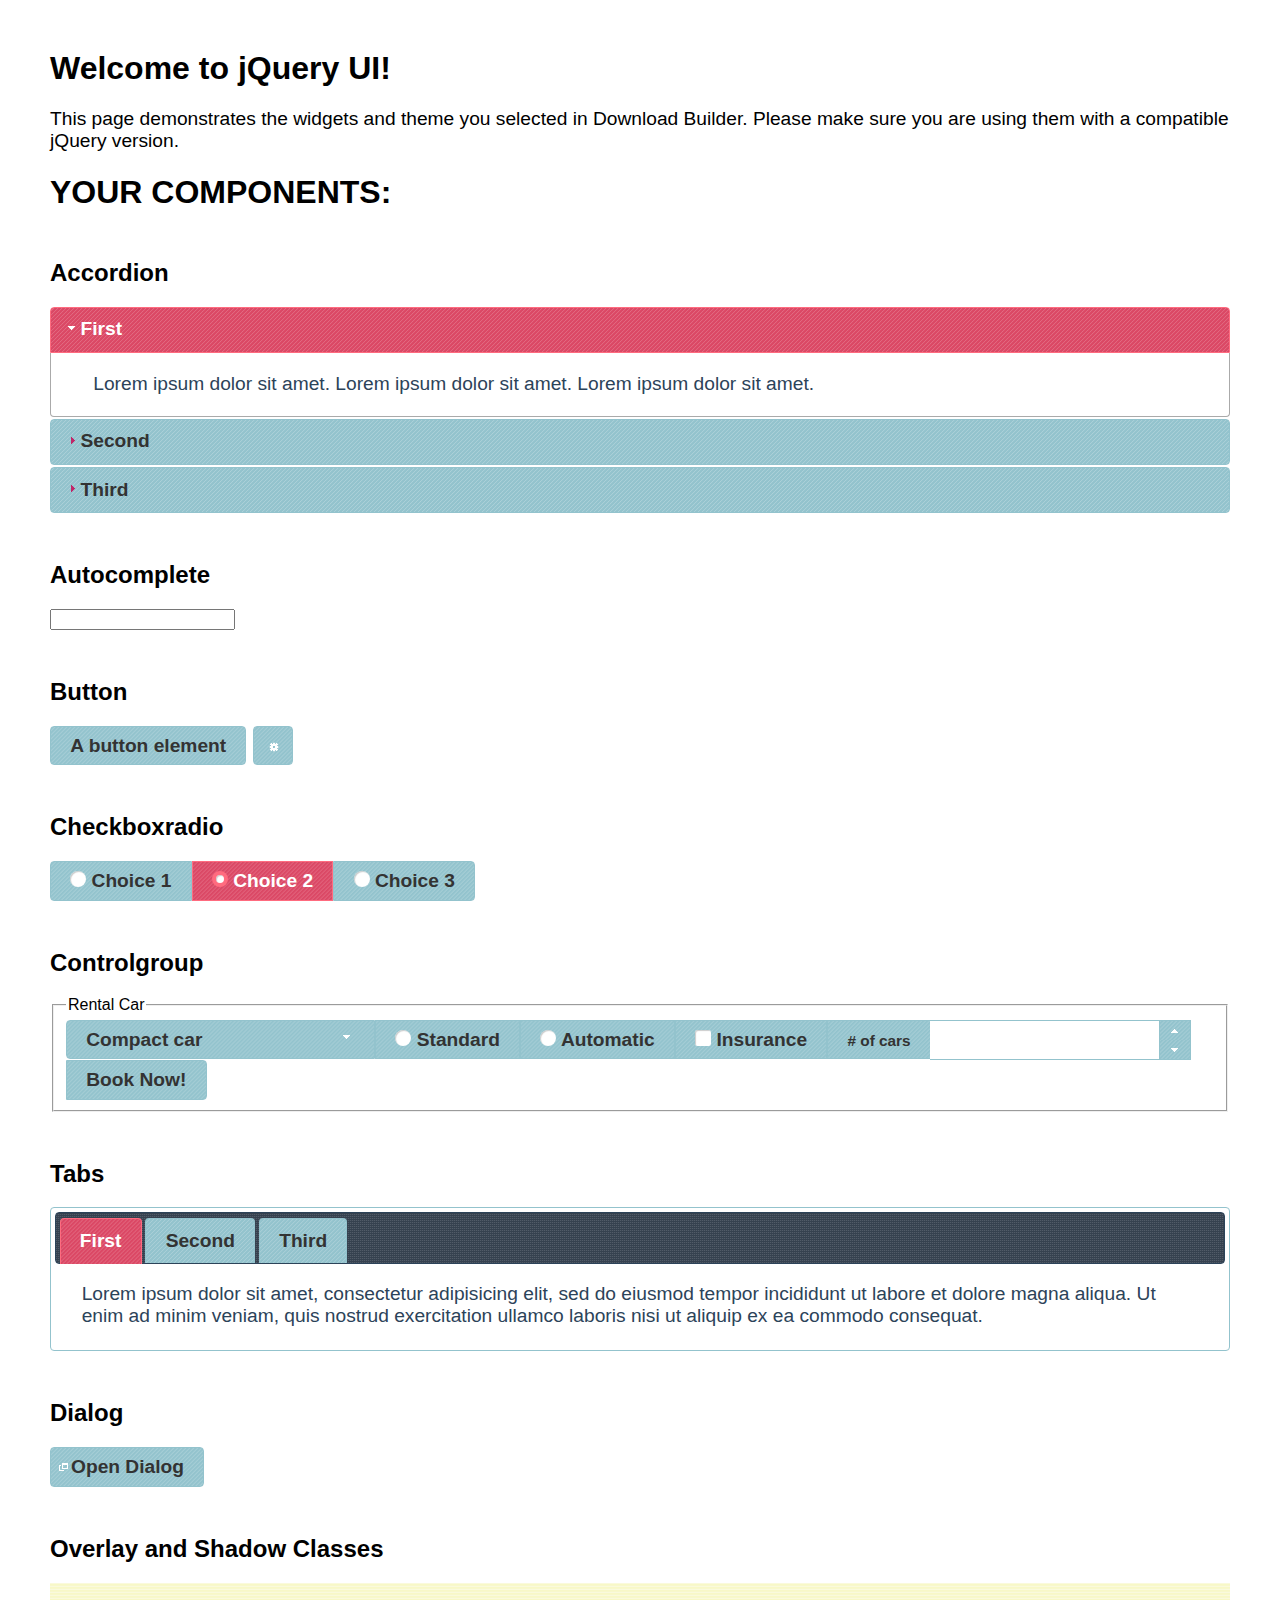
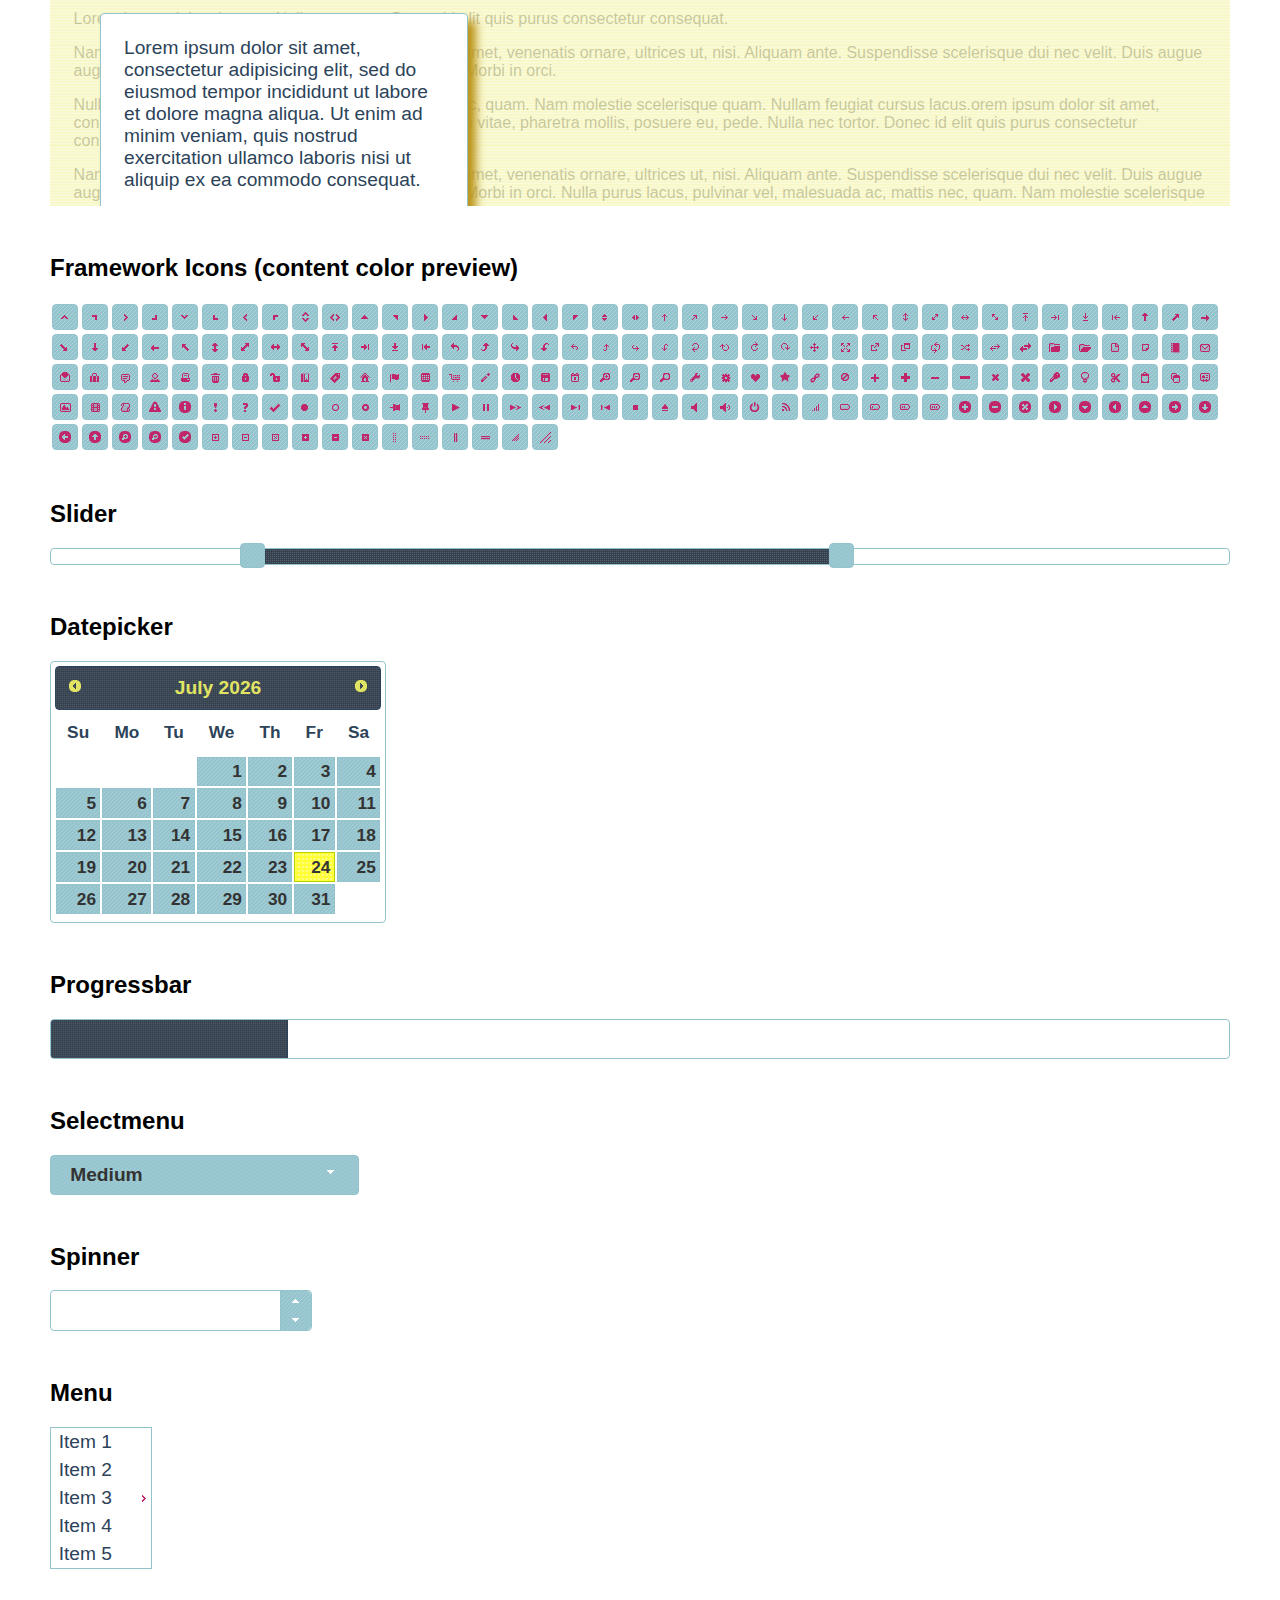
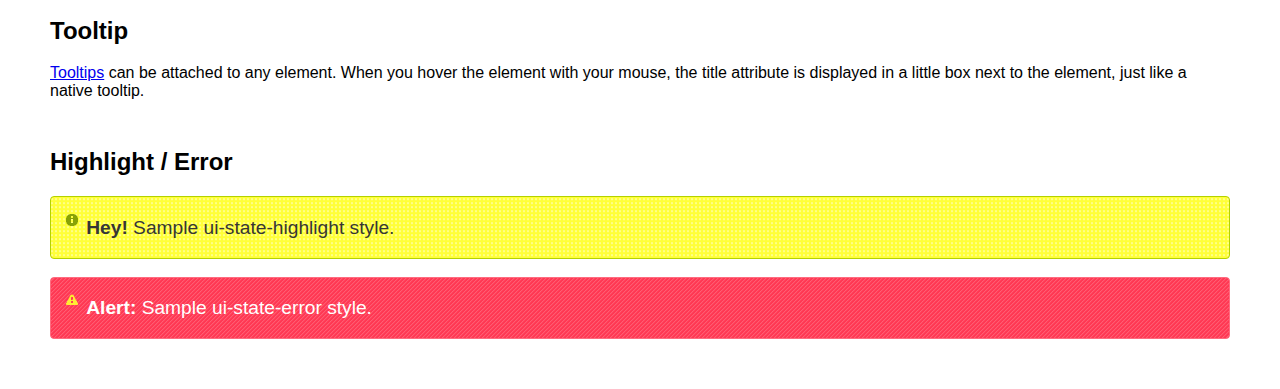
<file: src/main/resources/public/static/jquery-ui/index.html>
<!doctype html>
<html lang="us">
<head>
	<meta charset="utf-8">
	<title>jQuery UI Example Page</title>
	<link href="jquery-ui.css" rel="stylesheet">
	<style>
	body{
		font-family: "Trebuchet MS", sans-serif;
		margin: 50px;
	}
	.demoHeaders {
		margin-top: 2em;
	}
	#dialog-link {
		padding: .4em 1em .4em 20px;
		text-decoration: none;
		position: relative;
	}
	#dialog-link span.ui-icon {
		margin: 0 5px 0 0;
		position: absolute;
		left: .2em;
		top: 50%;
		margin-top: -8px;
	}
	#icons {
		margin: 0;
		padding: 0;
	}
	#icons li {
		margin: 2px;
		position: relative;
		padding: 4px 0;
		cursor: pointer;
		float: left;
		list-style: none;
	}
	#icons span.ui-icon {
		float: left;
		margin: 0 4px;
	}
	.fakewindowcontain .ui-widget-overlay {
		position: absolute;
	}
	select {
		width: 200px;
	}
	</style>
</head>
<body>

<h1>Welcome to jQuery UI!</h1>

<div class="ui-widget">
	<p>This page demonstrates the widgets and theme you selected in Download Builder. Please make sure you are using them with a compatible jQuery version.</p>
</div>

<h1>YOUR COMPONENTS:</h1>


<!-- Accordion -->
<h2 class="demoHeaders">Accordion</h2>
<div id="accordion">
	<h3>First</h3>
	<div>Lorem ipsum dolor sit amet. Lorem ipsum dolor sit amet. Lorem ipsum dolor sit amet.</div>
	<h3>Second</h3>
	<div>Phasellus mattis tincidunt nibh.</div>
	<h3>Third</h3>
	<div>Nam dui erat, auctor a, dignissim quis.</div>
</div>



<!-- Autocomplete -->
<h2 class="demoHeaders">Autocomplete</h2>
<div>
	<input id="autocomplete" title="type &quot;a&quot;">
</div>



<!-- Button -->
<h2 class="demoHeaders">Button</h2>
<button id="button">A button element</button>
<button id="button-icon">An icon-only button</button>



<!-- Checkboxradio -->
<h2 class="demoHeaders">Checkboxradio</h2>
<form style="margin-top: 1em;">
	<div id="radioset">
		<input type="radio" id="radio1" name="radio"><label for="radio1">Choice 1</label>
		<input type="radio" id="radio2" name="radio" checked="checked"><label for="radio2">Choice 2</label>
		<input type="radio" id="radio3" name="radio"><label for="radio3">Choice 3</label>
	</div>
</form>



<!-- Controlgroup -->
<h2 class="demoHeaders">Controlgroup</h2>
<fieldset>
	<legend>Rental Car</legend>
	<div id="controlgroup">
		<select id="car-type">
			<option>Compact car</option>
			<option>Midsize car</option>
			<option>Full size car</option>
			<option>SUV</option>
			<option>Luxury</option>
			<option>Truck</option>
			<option>Van</option>
		</select>
		<label for="transmission-standard">Standard</label>
		<input type="radio" name="transmission" id="transmission-standard">
		<label for="transmission-automatic">Automatic</label>
		<input type="radio" name="transmission" id="transmission-automatic">
		<label for="insurance">Insurance</label>
		<input type="checkbox" name="insurance" id="insurance">
		<label for="horizontal-spinner" class="ui-controlgroup-label"># of cars</label>
		<input id="horizontal-spinner" class="ui-spinner-input">
		<button>Book Now!</button>
	</div>
</fieldset>



<!-- Tabs -->
<h2 class="demoHeaders">Tabs</h2>
<div id="tabs">
	<ul>
		<li><a href="#tabs-1">First</a></li>
		<li><a href="#tabs-2">Second</a></li>
		<li><a href="#tabs-3">Third</a></li>
	</ul>
	<div id="tabs-1">Lorem ipsum dolor sit amet, consectetur adipisicing elit, sed do eiusmod tempor incididunt ut labore et dolore magna aliqua. Ut enim ad minim veniam, quis nostrud exercitation ullamco laboris nisi ut aliquip ex ea commodo consequat.</div>
	<div id="tabs-2">Phasellus mattis tincidunt nibh. Cras orci urna, blandit id, pretium vel, aliquet ornare, felis. Maecenas scelerisque sem non nisl. Fusce sed lorem in enim dictum bibendum.</div>
	<div id="tabs-3">Nam dui erat, auctor a, dignissim quis, sollicitudin eu, felis. Pellentesque nisi urna, interdum eget, sagittis et, consequat vestibulum, lacus. Mauris porttitor ullamcorper augue.</div>
</div>



<h2 class="demoHeaders">Dialog</h2>
<p>
	<button id="dialog-link" class="ui-button ui-corner-all ui-widget">
		<span class="ui-icon ui-icon-newwin"></span>Open Dialog
	</button>
</p>

<h2 class="demoHeaders">Overlay and Shadow Classes</h2>
<div style="position: relative; width: 96%; height: 200px; padding:1% 2%; overflow:hidden;" class="fakewindowcontain">
	<p>Lorem ipsum dolor sit amet,  Nulla nec tortor. Donec id elit quis purus consectetur consequat. </p><p>Nam congue semper tellus. Sed erat dolor, dapibus sit amet, venenatis ornare, ultrices ut, nisi. Aliquam ante. Suspendisse scelerisque dui nec velit. Duis augue augue, gravida euismod, vulputate ac, facilisis id, sem. Morbi in orci. </p><p>Nulla purus lacus, pulvinar vel, malesuada ac, mattis nec, quam. Nam molestie scelerisque quam. Nullam feugiat cursus lacus.orem ipsum dolor sit amet, consectetur adipiscing elit. Donec libero risus, commodo vitae, pharetra mollis, posuere eu, pede. Nulla nec tortor. Donec id elit quis purus consectetur consequat. </p><p>Nam congue semper tellus. Sed erat dolor, dapibus sit amet, venenatis ornare, ultrices ut, nisi. Aliquam ante. Suspendisse scelerisque dui nec velit. Duis augue augue, gravida euismod, vulputate ac, facilisis id, sem. Morbi in orci. Nulla purus lacus, pulvinar vel, malesuada ac, mattis nec, quam. Nam molestie scelerisque quam. </p><p>Nullam feugiat cursus lacus.orem ipsum dolor sit amet, consectetur adipiscing elit. Donec libero risus, commodo vitae, pharetra mollis, posuere eu, pede. Nulla nec tortor. Donec id elit quis purus consectetur consequat. Nam congue semper tellus. Sed erat dolor, dapibus sit amet, venenatis ornare, ultrices ut, nisi. Aliquam ante. </p><p>Suspendisse scelerisque dui nec velit. Duis augue augue, gravida euismod, vulputate ac, facilisis id, sem. Morbi in orci. Nulla purus lacus, pulvinar vel, malesuada ac, mattis nec, quam. Nam molestie scelerisque quam. Nullam feugiat cursus lacus.orem ipsum dolor sit amet, consectetur adipiscing elit. Donec libero risus, commodo vitae, pharetra mollis, posuere eu, pede. Nulla nec tortor. Donec id elit quis purus consectetur consequat. Nam congue semper tellus. Sed erat dolor, dapibus sit amet, venenatis ornare, ultrices ut, nisi. </p>

	<!-- ui-dialog -->
	<div class="ui-widget-overlay ui-front"></div>
	<div style="position: absolute; width: 320px; left: 50px; top: 30px; padding: 1.2em" class="ui-widget ui-front ui-widget-content ui-corner-all ui-widget-shadow">
		Lorem ipsum dolor sit amet, consectetur adipisicing elit, sed do eiusmod tempor incididunt ut labore et dolore magna aliqua. Ut enim ad minim veniam, quis nostrud exercitation ullamco laboris nisi ut aliquip ex ea commodo consequat.
	</div>

</div>

<!-- ui-dialog -->
<div id="dialog" title="Dialog Title">
	<p>Lorem ipsum dolor sit amet, consectetur adipisicing elit, sed do eiusmod tempor incididunt ut labore et dolore magna aliqua. Ut enim ad minim veniam, quis nostrud exercitation ullamco laboris nisi ut aliquip ex ea commodo consequat.</p>
</div>



<h2 class="demoHeaders">Framework Icons (content color preview)</h2>
<ul id="icons" class="ui-widget ui-helper-clearfix">
	<li class="ui-state-default ui-corner-all" title=".ui-icon-caret-1-n"><span class="ui-icon ui-icon-caret-1-n"></span></li>
	<li class="ui-state-default ui-corner-all" title=".ui-icon-caret-1-ne"><span class="ui-icon ui-icon-caret-1-ne"></span></li>
	<li class="ui-state-default ui-corner-all" title=".ui-icon-caret-1-e"><span class="ui-icon ui-icon-caret-1-e"></span></li>
	<li class="ui-state-default ui-corner-all" title=".ui-icon-caret-1-se"><span class="ui-icon ui-icon-caret-1-se"></span></li>
	<li class="ui-state-default ui-corner-all" title=".ui-icon-caret-1-s"><span class="ui-icon ui-icon-caret-1-s"></span></li>
	<li class="ui-state-default ui-corner-all" title=".ui-icon-caret-1-sw"><span class="ui-icon ui-icon-caret-1-sw"></span></li>
	<li class="ui-state-default ui-corner-all" title=".ui-icon-caret-1-w"><span class="ui-icon ui-icon-caret-1-w"></span></li>
	<li class="ui-state-default ui-corner-all" title=".ui-icon-caret-1-nw"><span class="ui-icon ui-icon-caret-1-nw"></span></li>
	<li class="ui-state-default ui-corner-all" title=".ui-icon-caret-2-n-s"><span class="ui-icon ui-icon-caret-2-n-s"></span></li>
	<li class="ui-state-default ui-corner-all" title=".ui-icon-caret-2-e-w"><span class="ui-icon ui-icon-caret-2-e-w"></span></li>
	<li class="ui-state-default ui-corner-all" title=".ui-icon-triangle-1-n"><span class="ui-icon ui-icon-triangle-1-n"></span></li>
	<li class="ui-state-default ui-corner-all" title=".ui-icon-triangle-1-ne"><span class="ui-icon ui-icon-triangle-1-ne"></span></li>
	<li class="ui-state-default ui-corner-all" title=".ui-icon-triangle-1-e"><span class="ui-icon ui-icon-triangle-1-e"></span></li>
	<li class="ui-state-default ui-corner-all" title=".ui-icon-triangle-1-se"><span class="ui-icon ui-icon-triangle-1-se"></span></li>
	<li class="ui-state-default ui-corner-all" title=".ui-icon-triangle-1-s"><span class="ui-icon ui-icon-triangle-1-s"></span></li>
	<li class="ui-state-default ui-corner-all" title=".ui-icon-triangle-1-sw"><span class="ui-icon ui-icon-triangle-1-sw"></span></li>
	<li class="ui-state-default ui-corner-all" title=".ui-icon-triangle-1-w"><span class="ui-icon ui-icon-triangle-1-w"></span></li>
	<li class="ui-state-default ui-corner-all" title=".ui-icon-triangle-1-nw"><span class="ui-icon ui-icon-triangle-1-nw"></span></li>
	<li class="ui-state-default ui-corner-all" title=".ui-icon-triangle-2-n-s"><span class="ui-icon ui-icon-triangle-2-n-s"></span></li>
	<li class="ui-state-default ui-corner-all" title=".ui-icon-triangle-2-e-w"><span class="ui-icon ui-icon-triangle-2-e-w"></span></li>
	<li class="ui-state-default ui-corner-all" title=".ui-icon-arrow-1-n"><span class="ui-icon ui-icon-arrow-1-n"></span></li>
	<li class="ui-state-default ui-corner-all" title=".ui-icon-arrow-1-ne"><span class="ui-icon ui-icon-arrow-1-ne"></span></li>
	<li class="ui-state-default ui-corner-all" title=".ui-icon-arrow-1-e"><span class="ui-icon ui-icon-arrow-1-e"></span></li>
	<li class="ui-state-default ui-corner-all" title=".ui-icon-arrow-1-se"><span class="ui-icon ui-icon-arrow-1-se"></span></li>
	<li class="ui-state-default ui-corner-all" title=".ui-icon-arrow-1-s"><span class="ui-icon ui-icon-arrow-1-s"></span></li>
	<li class="ui-state-default ui-corner-all" title=".ui-icon-arrow-1-sw"><span class="ui-icon ui-icon-arrow-1-sw"></span></li>
	<li class="ui-state-default ui-corner-all" title=".ui-icon-arrow-1-w"><span class="ui-icon ui-icon-arrow-1-w"></span></li>
	<li class="ui-state-default ui-corner-all" title=".ui-icon-arrow-1-nw"><span class="ui-icon ui-icon-arrow-1-nw"></span></li>
	<li class="ui-state-default ui-corner-all" title=".ui-icon-arrow-2-n-s"><span class="ui-icon ui-icon-arrow-2-n-s"></span></li>
	<li class="ui-state-default ui-corner-all" title=".ui-icon-arrow-2-ne-sw"><span class="ui-icon ui-icon-arrow-2-ne-sw"></span></li>
	<li class="ui-state-default ui-corner-all" title=".ui-icon-arrow-2-e-w"><span class="ui-icon ui-icon-arrow-2-e-w"></span></li>
	<li class="ui-state-default ui-corner-all" title=".ui-icon-arrow-2-se-nw"><span class="ui-icon ui-icon-arrow-2-se-nw"></span></li>
	<li class="ui-state-default ui-corner-all" title=".ui-icon-arrowstop-1-n"><span class="ui-icon ui-icon-arrowstop-1-n"></span></li>
	<li class="ui-state-default ui-corner-all" title=".ui-icon-arrowstop-1-e"><span class="ui-icon ui-icon-arrowstop-1-e"></span></li>
	<li class="ui-state-default ui-corner-all" title=".ui-icon-arrowstop-1-s"><span class="ui-icon ui-icon-arrowstop-1-s"></span></li>
	<li class="ui-state-default ui-corner-all" title=".ui-icon-arrowstop-1-w"><span class="ui-icon ui-icon-arrowstop-1-w"></span></li>
	<li class="ui-state-default ui-corner-all" title=".ui-icon-arrowthick-1-n"><span class="ui-icon ui-icon-arrowthick-1-n"></span></li>
	<li class="ui-state-default ui-corner-all" title=".ui-icon-arrowthick-1-ne"><span class="ui-icon ui-icon-arrowthick-1-ne"></span></li>
	<li class="ui-state-default ui-corner-all" title=".ui-icon-arrowthick-1-e"><span class="ui-icon ui-icon-arrowthick-1-e"></span></li>
	<li class="ui-state-default ui-corner-all" title=".ui-icon-arrowthick-1-se"><span class="ui-icon ui-icon-arrowthick-1-se"></span></li>
	<li class="ui-state-default ui-corner-all" title=".ui-icon-arrowthick-1-s"><span class="ui-icon ui-icon-arrowthick-1-s"></span></li>
	<li class="ui-state-default ui-corner-all" title=".ui-icon-arrowthick-1-sw"><span class="ui-icon ui-icon-arrowthick-1-sw"></span></li>
	<li class="ui-state-default ui-corner-all" title=".ui-icon-arrowthick-1-w"><span class="ui-icon ui-icon-arrowthick-1-w"></span></li>
	<li class="ui-state-default ui-corner-all" title=".ui-icon-arrowthick-1-nw"><span class="ui-icon ui-icon-arrowthick-1-nw"></span></li>
	<li class="ui-state-default ui-corner-all" title=".ui-icon-arrowthick-2-n-s"><span class="ui-icon ui-icon-arrowthick-2-n-s"></span></li>
	<li class="ui-state-default ui-corner-all" title=".ui-icon-arrowthick-2-ne-sw"><span class="ui-icon ui-icon-arrowthick-2-ne-sw"></span></li>
	<li class="ui-state-default ui-corner-all" title=".ui-icon-arrowthick-2-e-w"><span class="ui-icon ui-icon-arrowthick-2-e-w"></span></li>
	<li class="ui-state-default ui-corner-all" title=".ui-icon-arrowthick-2-se-nw"><span class="ui-icon ui-icon-arrowthick-2-se-nw"></span></li>
	<li class="ui-state-default ui-corner-all" title=".ui-icon-arrowthickstop-1-n"><span class="ui-icon ui-icon-arrowthickstop-1-n"></span></li>
	<li class="ui-state-default ui-corner-all" title=".ui-icon-arrowthickstop-1-e"><span class="ui-icon ui-icon-arrowthickstop-1-e"></span></li>
	<li class="ui-state-default ui-corner-all" title=".ui-icon-arrowthickstop-1-s"><span class="ui-icon ui-icon-arrowthickstop-1-s"></span></li>
	<li class="ui-state-default ui-corner-all" title=".ui-icon-arrowthickstop-1-w"><span class="ui-icon ui-icon-arrowthickstop-1-w"></span></li>
	<li class="ui-state-default ui-corner-all" title=".ui-icon-arrowreturnthick-1-w"><span class="ui-icon ui-icon-arrowreturnthick-1-w"></span></li>
	<li class="ui-state-default ui-corner-all" title=".ui-icon-arrowreturnthick-1-n"><span class="ui-icon ui-icon-arrowreturnthick-1-n"></span></li>
	<li class="ui-state-default ui-corner-all" title=".ui-icon-arrowreturnthick-1-e"><span class="ui-icon ui-icon-arrowreturnthick-1-e"></span></li>
	<li class="ui-state-default ui-corner-all" title=".ui-icon-arrowreturnthick-1-s"><span class="ui-icon ui-icon-arrowreturnthick-1-s"></span></li>
	<li class="ui-state-default ui-corner-all" title=".ui-icon-arrowreturn-1-w"><span class="ui-icon ui-icon-arrowreturn-1-w"></span></li>
	<li class="ui-state-default ui-corner-all" title=".ui-icon-arrowreturn-1-n"><span class="ui-icon ui-icon-arrowreturn-1-n"></span></li>
	<li class="ui-state-default ui-corner-all" title=".ui-icon-arrowreturn-1-e"><span class="ui-icon ui-icon-arrowreturn-1-e"></span></li>
	<li class="ui-state-default ui-corner-all" title=".ui-icon-arrowreturn-1-s"><span class="ui-icon ui-icon-arrowreturn-1-s"></span></li>
	<li class="ui-state-default ui-corner-all" title=".ui-icon-arrowrefresh-1-w"><span class="ui-icon ui-icon-arrowrefresh-1-w"></span></li>
	<li class="ui-state-default ui-corner-all" title=".ui-icon-arrowrefresh-1-n"><span class="ui-icon ui-icon-arrowrefresh-1-n"></span></li>
	<li class="ui-state-default ui-corner-all" title=".ui-icon-arrowrefresh-1-e"><span class="ui-icon ui-icon-arrowrefresh-1-e"></span></li>
	<li class="ui-state-default ui-corner-all" title=".ui-icon-arrowrefresh-1-s"><span class="ui-icon ui-icon-arrowrefresh-1-s"></span></li>
	<li class="ui-state-default ui-corner-all" title=".ui-icon-arrow-4"><span class="ui-icon ui-icon-arrow-4"></span></li>
	<li class="ui-state-default ui-corner-all" title=".ui-icon-arrow-4-diag"><span class="ui-icon ui-icon-arrow-4-diag"></span></li>
	<li class="ui-state-default ui-corner-all" title=".ui-icon-extlink"><span class="ui-icon ui-icon-extlink"></span></li>
	<li class="ui-state-default ui-corner-all" title=".ui-icon-newwin"><span class="ui-icon ui-icon-newwin"></span></li>
	<li class="ui-state-default ui-corner-all" title=".ui-icon-refresh"><span class="ui-icon ui-icon-refresh"></span></li>
	<li class="ui-state-default ui-corner-all" title=".ui-icon-shuffle"><span class="ui-icon ui-icon-shuffle"></span></li>
	<li class="ui-state-default ui-corner-all" title=".ui-icon-transfer-e-w"><span class="ui-icon ui-icon-transfer-e-w"></span></li>
	<li class="ui-state-default ui-corner-all" title=".ui-icon-transferthick-e-w"><span class="ui-icon ui-icon-transferthick-e-w"></span></li>
	<li class="ui-state-default ui-corner-all" title=".ui-icon-folder-collapsed"><span class="ui-icon ui-icon-folder-collapsed"></span></li>
	<li class="ui-state-default ui-corner-all" title=".ui-icon-folder-open"><span class="ui-icon ui-icon-folder-open"></span></li>
	<li class="ui-state-default ui-corner-all" title=".ui-icon-document"><span class="ui-icon ui-icon-document"></span></li>
	<li class="ui-state-default ui-corner-all" title=".ui-icon-document-b"><span class="ui-icon ui-icon-document-b"></span></li>
	<li class="ui-state-default ui-corner-all" title=".ui-icon-note"><span class="ui-icon ui-icon-note"></span></li>
	<li class="ui-state-default ui-corner-all" title=".ui-icon-mail-closed"><span class="ui-icon ui-icon-mail-closed"></span></li>
	<li class="ui-state-default ui-corner-all" title=".ui-icon-mail-open"><span class="ui-icon ui-icon-mail-open"></span></li>
	<li class="ui-state-default ui-corner-all" title=".ui-icon-suitcase"><span class="ui-icon ui-icon-suitcase"></span></li>
	<li class="ui-state-default ui-corner-all" title=".ui-icon-comment"><span class="ui-icon ui-icon-comment"></span></li>
	<li class="ui-state-default ui-corner-all" title=".ui-icon-person"><span class="ui-icon ui-icon-person"></span></li>
	<li class="ui-state-default ui-corner-all" title=".ui-icon-print"><span class="ui-icon ui-icon-print"></span></li>
	<li class="ui-state-default ui-corner-all" title=".ui-icon-trash"><span class="ui-icon ui-icon-trash"></span></li>
	<li class="ui-state-default ui-corner-all" title=".ui-icon-locked"><span class="ui-icon ui-icon-locked"></span></li>
	<li class="ui-state-default ui-corner-all" title=".ui-icon-unlocked"><span class="ui-icon ui-icon-unlocked"></span></li>
	<li class="ui-state-default ui-corner-all" title=".ui-icon-bookmark"><span class="ui-icon ui-icon-bookmark"></span></li>
	<li class="ui-state-default ui-corner-all" title=".ui-icon-tag"><span class="ui-icon ui-icon-tag"></span></li>
	<li class="ui-state-default ui-corner-all" title=".ui-icon-home"><span class="ui-icon ui-icon-home"></span></li>
	<li class="ui-state-default ui-corner-all" title=".ui-icon-flag"><span class="ui-icon ui-icon-flag"></span></li>
	<li class="ui-state-default ui-corner-all" title=".ui-icon-calculator"><span class="ui-icon ui-icon-calculator"></span></li>
	<li class="ui-state-default ui-corner-all" title=".ui-icon-cart"><span class="ui-icon ui-icon-cart"></span></li>
	<li class="ui-state-default ui-corner-all" title=".ui-icon-pencil"><span class="ui-icon ui-icon-pencil"></span></li>
	<li class="ui-state-default ui-corner-all" title=".ui-icon-clock"><span class="ui-icon ui-icon-clock"></span></li>
	<li class="ui-state-default ui-corner-all" title=".ui-icon-disk"><span class="ui-icon ui-icon-disk"></span></li>
	<li class="ui-state-default ui-corner-all" title=".ui-icon-calendar"><span class="ui-icon ui-icon-calendar"></span></li>
	<li class="ui-state-default ui-corner-all" title=".ui-icon-zoomin"><span class="ui-icon ui-icon-zoomin"></span></li>
	<li class="ui-state-default ui-corner-all" title=".ui-icon-zoomout"><span class="ui-icon ui-icon-zoomout"></span></li>
	<li class="ui-state-default ui-corner-all" title=".ui-icon-search"><span class="ui-icon ui-icon-search"></span></li>
	<li class="ui-state-default ui-corner-all" title=".ui-icon-wrench"><span class="ui-icon ui-icon-wrench"></span></li>
	<li class="ui-state-default ui-corner-all" title=".ui-icon-gear"><span class="ui-icon ui-icon-gear"></span></li>
	<li class="ui-state-default ui-corner-all" title=".ui-icon-heart"><span class="ui-icon ui-icon-heart"></span></li>
	<li class="ui-state-default ui-corner-all" title=".ui-icon-star"><span class="ui-icon ui-icon-star"></span></li>
	<li class="ui-state-default ui-corner-all" title=".ui-icon-link"><span class="ui-icon ui-icon-link"></span></li>
	<li class="ui-state-default ui-corner-all" title=".ui-icon-cancel"><span class="ui-icon ui-icon-cancel"></span></li>
	<li class="ui-state-default ui-corner-all" title=".ui-icon-plus"><span class="ui-icon ui-icon-plus"></span></li>
	<li class="ui-state-default ui-corner-all" title=".ui-icon-plusthick"><span class="ui-icon ui-icon-plusthick"></span></li>
	<li class="ui-state-default ui-corner-all" title=".ui-icon-minus"><span class="ui-icon ui-icon-minus"></span></li>
	<li class="ui-state-default ui-corner-all" title=".ui-icon-minusthick"><span class="ui-icon ui-icon-minusthick"></span></li>
	<li class="ui-state-default ui-corner-all" title=".ui-icon-close"><span class="ui-icon ui-icon-close"></span></li>
	<li class="ui-state-default ui-corner-all" title=".ui-icon-closethick"><span class="ui-icon ui-icon-closethick"></span></li>
	<li class="ui-state-default ui-corner-all" title=".ui-icon-key"><span class="ui-icon ui-icon-key"></span></li>
	<li class="ui-state-default ui-corner-all" title=".ui-icon-lightbulb"><span class="ui-icon ui-icon-lightbulb"></span></li>
	<li class="ui-state-default ui-corner-all" title=".ui-icon-scissors"><span class="ui-icon ui-icon-scissors"></span></li>
	<li class="ui-state-default ui-corner-all" title=".ui-icon-clipboard"><span class="ui-icon ui-icon-clipboard"></span></li>
	<li class="ui-state-default ui-corner-all" title=".ui-icon-copy"><span class="ui-icon ui-icon-copy"></span></li>
	<li class="ui-state-default ui-corner-all" title=".ui-icon-contact"><span class="ui-icon ui-icon-contact"></span></li>
	<li class="ui-state-default ui-corner-all" title=".ui-icon-image"><span class="ui-icon ui-icon-image"></span></li>
	<li class="ui-state-default ui-corner-all" title=".ui-icon-video"><span class="ui-icon ui-icon-video"></span></li>
	<li class="ui-state-default ui-corner-all" title=".ui-icon-script"><span class="ui-icon ui-icon-script"></span></li>
	<li class="ui-state-default ui-corner-all" title=".ui-icon-alert"><span class="ui-icon ui-icon-alert"></span></li>
	<li class="ui-state-default ui-corner-all" title=".ui-icon-info"><span class="ui-icon ui-icon-info"></span></li>
	<li class="ui-state-default ui-corner-all" title=".ui-icon-notice"><span class="ui-icon ui-icon-notice"></span></li>
	<li class="ui-state-default ui-corner-all" title=".ui-icon-help"><span class="ui-icon ui-icon-help"></span></li>
	<li class="ui-state-default ui-corner-all" title=".ui-icon-check"><span class="ui-icon ui-icon-check"></span></li>
	<li class="ui-state-default ui-corner-all" title=".ui-icon-bullet"><span class="ui-icon ui-icon-bullet"></span></li>
	<li class="ui-state-default ui-corner-all" title=".ui-icon-radio-off"><span class="ui-icon ui-icon-radio-off"></span></li>
	<li class="ui-state-default ui-corner-all" title=".ui-icon-radio-on"><span class="ui-icon ui-icon-radio-on"></span></li>
	<li class="ui-state-default ui-corner-all" title=".ui-icon-pin-w"><span class="ui-icon ui-icon-pin-w"></span></li>
	<li class="ui-state-default ui-corner-all" title=".ui-icon-pin-s"><span class="ui-icon ui-icon-pin-s"></span></li>
	<li class="ui-state-default ui-corner-all" title=".ui-icon-play"><span class="ui-icon ui-icon-play"></span></li>
	<li class="ui-state-default ui-corner-all" title=".ui-icon-pause"><span class="ui-icon ui-icon-pause"></span></li>
	<li class="ui-state-default ui-corner-all" title=".ui-icon-seek-next"><span class="ui-icon ui-icon-seek-next"></span></li>
	<li class="ui-state-default ui-corner-all" title=".ui-icon-seek-prev"><span class="ui-icon ui-icon-seek-prev"></span></li>
	<li class="ui-state-default ui-corner-all" title=".ui-icon-seek-end"><span class="ui-icon ui-icon-seek-end"></span></li>
	<li class="ui-state-default ui-corner-all" title=".ui-icon-seek-first"><span class="ui-icon ui-icon-seek-first"></span></li>
	<li class="ui-state-default ui-corner-all" title=".ui-icon-stop"><span class="ui-icon ui-icon-stop"></span></li>
	<li class="ui-state-default ui-corner-all" title=".ui-icon-eject"><span class="ui-icon ui-icon-eject"></span></li>
	<li class="ui-state-default ui-corner-all" title=".ui-icon-volume-off"><span class="ui-icon ui-icon-volume-off"></span></li>
	<li class="ui-state-default ui-corner-all" title=".ui-icon-volume-on"><span class="ui-icon ui-icon-volume-on"></span></li>
	<li class="ui-state-default ui-corner-all" title=".ui-icon-power"><span class="ui-icon ui-icon-power"></span></li>
	<li class="ui-state-default ui-corner-all" title=".ui-icon-signal-diag"><span class="ui-icon ui-icon-signal-diag"></span></li>
	<li class="ui-state-default ui-corner-all" title=".ui-icon-signal"><span class="ui-icon ui-icon-signal"></span></li>
	<li class="ui-state-default ui-corner-all" title=".ui-icon-battery-0"><span class="ui-icon ui-icon-battery-0"></span></li>
	<li class="ui-state-default ui-corner-all" title=".ui-icon-battery-1"><span class="ui-icon ui-icon-battery-1"></span></li>
	<li class="ui-state-default ui-corner-all" title=".ui-icon-battery-2"><span class="ui-icon ui-icon-battery-2"></span></li>
	<li class="ui-state-default ui-corner-all" title=".ui-icon-battery-3"><span class="ui-icon ui-icon-battery-3"></span></li>
	<li class="ui-state-default ui-corner-all" title=".ui-icon-circle-plus"><span class="ui-icon ui-icon-circle-plus"></span></li>
	<li class="ui-state-default ui-corner-all" title=".ui-icon-circle-minus"><span class="ui-icon ui-icon-circle-minus"></span></li>
	<li class="ui-state-default ui-corner-all" title=".ui-icon-circle-close"><span class="ui-icon ui-icon-circle-close"></span></li>
	<li class="ui-state-default ui-corner-all" title=".ui-icon-circle-triangle-e"><span class="ui-icon ui-icon-circle-triangle-e"></span></li>
	<li class="ui-state-default ui-corner-all" title=".ui-icon-circle-triangle-s"><span class="ui-icon ui-icon-circle-triangle-s"></span></li>
	<li class="ui-state-default ui-corner-all" title=".ui-icon-circle-triangle-w"><span class="ui-icon ui-icon-circle-triangle-w"></span></li>
	<li class="ui-state-default ui-corner-all" title=".ui-icon-circle-triangle-n"><span class="ui-icon ui-icon-circle-triangle-n"></span></li>
	<li class="ui-state-default ui-corner-all" title=".ui-icon-circle-arrow-e"><span class="ui-icon ui-icon-circle-arrow-e"></span></li>
	<li class="ui-state-default ui-corner-all" title=".ui-icon-circle-arrow-s"><span class="ui-icon ui-icon-circle-arrow-s"></span></li>
	<li class="ui-state-default ui-corner-all" title=".ui-icon-circle-arrow-w"><span class="ui-icon ui-icon-circle-arrow-w"></span></li>
	<li class="ui-state-default ui-corner-all" title=".ui-icon-circle-arrow-n"><span class="ui-icon ui-icon-circle-arrow-n"></span></li>
	<li class="ui-state-default ui-corner-all" title=".ui-icon-circle-zoomin"><span class="ui-icon ui-icon-circle-zoomin"></span></li>
	<li class="ui-state-default ui-corner-all" title=".ui-icon-circle-zoomout"><span class="ui-icon ui-icon-circle-zoomout"></span></li>
	<li class="ui-state-default ui-corner-all" title=".ui-icon-circle-check"><span class="ui-icon ui-icon-circle-check"></span></li>
	<li class="ui-state-default ui-corner-all" title=".ui-icon-circlesmall-plus"><span class="ui-icon ui-icon-circlesmall-plus"></span></li>
	<li class="ui-state-default ui-corner-all" title=".ui-icon-circlesmall-minus"><span class="ui-icon ui-icon-circlesmall-minus"></span></li>
	<li class="ui-state-default ui-corner-all" title=".ui-icon-circlesmall-close"><span class="ui-icon ui-icon-circlesmall-close"></span></li>
	<li class="ui-state-default ui-corner-all" title=".ui-icon-squaresmall-plus"><span class="ui-icon ui-icon-squaresmall-plus"></span></li>
	<li class="ui-state-default ui-corner-all" title=".ui-icon-squaresmall-minus"><span class="ui-icon ui-icon-squaresmall-minus"></span></li>
	<li class="ui-state-default ui-corner-all" title=".ui-icon-squaresmall-close"><span class="ui-icon ui-icon-squaresmall-close"></span></li>
	<li class="ui-state-default ui-corner-all" title=".ui-icon-grip-dotted-vertical"><span class="ui-icon ui-icon-grip-dotted-vertical"></span></li>
	<li class="ui-state-default ui-corner-all" title=".ui-icon-grip-dotted-horizontal"><span class="ui-icon ui-icon-grip-dotted-horizontal"></span></li>
	<li class="ui-state-default ui-corner-all" title=".ui-icon-grip-solid-vertical"><span class="ui-icon ui-icon-grip-solid-vertical"></span></li>
	<li class="ui-state-default ui-corner-all" title=".ui-icon-grip-solid-horizontal"><span class="ui-icon ui-icon-grip-solid-horizontal"></span></li>
	<li class="ui-state-default ui-corner-all" title=".ui-icon-gripsmall-diagonal-se"><span class="ui-icon ui-icon-gripsmall-diagonal-se"></span></li>
	<li class="ui-state-default ui-corner-all" title=".ui-icon-grip-diagonal-se"><span class="ui-icon ui-icon-grip-diagonal-se"></span></li>
</ul>


<!-- Slider -->
<h2 class="demoHeaders">Slider</h2>
<div id="slider"></div>



<!-- Datepicker -->
<h2 class="demoHeaders">Datepicker</h2>
<div id="datepicker"></div>



<!-- Progressbar -->
<h2 class="demoHeaders">Progressbar</h2>
<div id="progressbar"></div>



<!-- Progressbar -->
<h2 class="demoHeaders">Selectmenu</h2>
<select id="selectmenu">
	<option>Slower</option>
	<option>Slow</option>
	<option selected="selected">Medium</option>
	<option>Fast</option>
	<option>Faster</option>
</select>



<!-- Spinner -->
<h2 class="demoHeaders">Spinner</h2>
<input id="spinner">



<!-- Menu -->
<h2 class="demoHeaders">Menu</h2>
<ul style="width:100px;" id="menu">
	<li><div>Item 1</div></li>
	<li><div>Item 2</div></li>
	<li><div>Item 3</div>
		<ul>
			<li><div>Item 3-1</div></li>
			<li><div>Item 3-2</div></li>
			<li><div>Item 3-3</div></li>
			<li><div>Item 3-4</div></li>
			<li><div>Item 3-5</div></li>
		</ul>
	</li>
	<li><div>Item 4</div></li>
	<li><div>Item 5</div></li>
</ul>



<!-- Tooltip -->
<h2 class="demoHeaders">Tooltip</h2>
<p id="tooltip">
	<a href="#" title="That&apos;s what this widget is">Tooltips</a> can be attached to any element. When you hover
the element with your mouse, the title attribute is displayed in a little box next to the element, just like a native tooltip.
</p>


<!-- Highlight / Error -->
<h2 class="demoHeaders">Highlight / Error</h2>
<div class="ui-widget">
	<div class="ui-state-highlight ui-corner-all" style="margin-top: 20px; padding: 0 .7em;">
		<p><span class="ui-icon ui-icon-info" style="float: left; margin-right: .3em;"></span>
		<strong>Hey!</strong> Sample ui-state-highlight style.</p>
	</div>
</div>
<br>
<div class="ui-widget">
	<div class="ui-state-error ui-corner-all" style="padding: 0 .7em;">
		<p><span class="ui-icon ui-icon-alert" style="float: left; margin-right: .3em;"></span>
		<strong>Alert:</strong> Sample ui-state-error style.</p>
	</div>
</div>

<script src="external/jquery/jquery.js"></script>
<script src="jquery-ui.js"></script>
<script>

$( "#accordion" ).accordion();



var availableTags = [
	"ActionScript",
	"AppleScript",
	"Asp",
	"BASIC",
	"C",
	"C++",
	"Clojure",
	"COBOL",
	"ColdFusion",
	"Erlang",
	"Fortran",
	"Groovy",
	"Haskell",
	"Java",
	"JavaScript",
	"Lisp",
	"Perl",
	"PHP",
	"Python",
	"Ruby",
	"Scala",
	"Scheme"
];
$( "#autocomplete" ).autocomplete({
	source: availableTags
});



$( "#button" ).button();
$( "#button-icon" ).button({
	icon: "ui-icon-gear",
	showLabel: false
});



$( "#radioset" ).buttonset();



$( "#controlgroup" ).controlgroup();



$( "#tabs" ).tabs();



$( "#dialog" ).dialog({
	autoOpen: false,
	width: 400,
	buttons: [
		{
			text: "Ok",
			click: function() {
				$( this ).dialog( "close" );
			}
		},
		{
			text: "Cancel",
			click: function() {
				$( this ).dialog( "close" );
			}
		}
	]
});

// Link to open the dialog
$( "#dialog-link" ).click(function( event ) {
	$( "#dialog" ).dialog( "open" );
	event.preventDefault();
});



$( "#datepicker" ).datepicker({
	inline: true
});



$( "#slider" ).slider({
	range: true,
	values: [ 17, 67 ]
});



$( "#progressbar" ).progressbar({
	value: 20
});



$( "#spinner" ).spinner();



$( "#menu" ).menu();



$( "#tooltip" ).tooltip();



$( "#selectmenu" ).selectmenu();


// Hover states on the static widgets
$( "#dialog-link, #icons li" ).hover(
	function() {
		$( this ).addClass( "ui-state-hover" );
	},
	function() {
		$( this ).removeClass( "ui-state-hover" );
	}
);
</script>
</body>
</html>
</file>
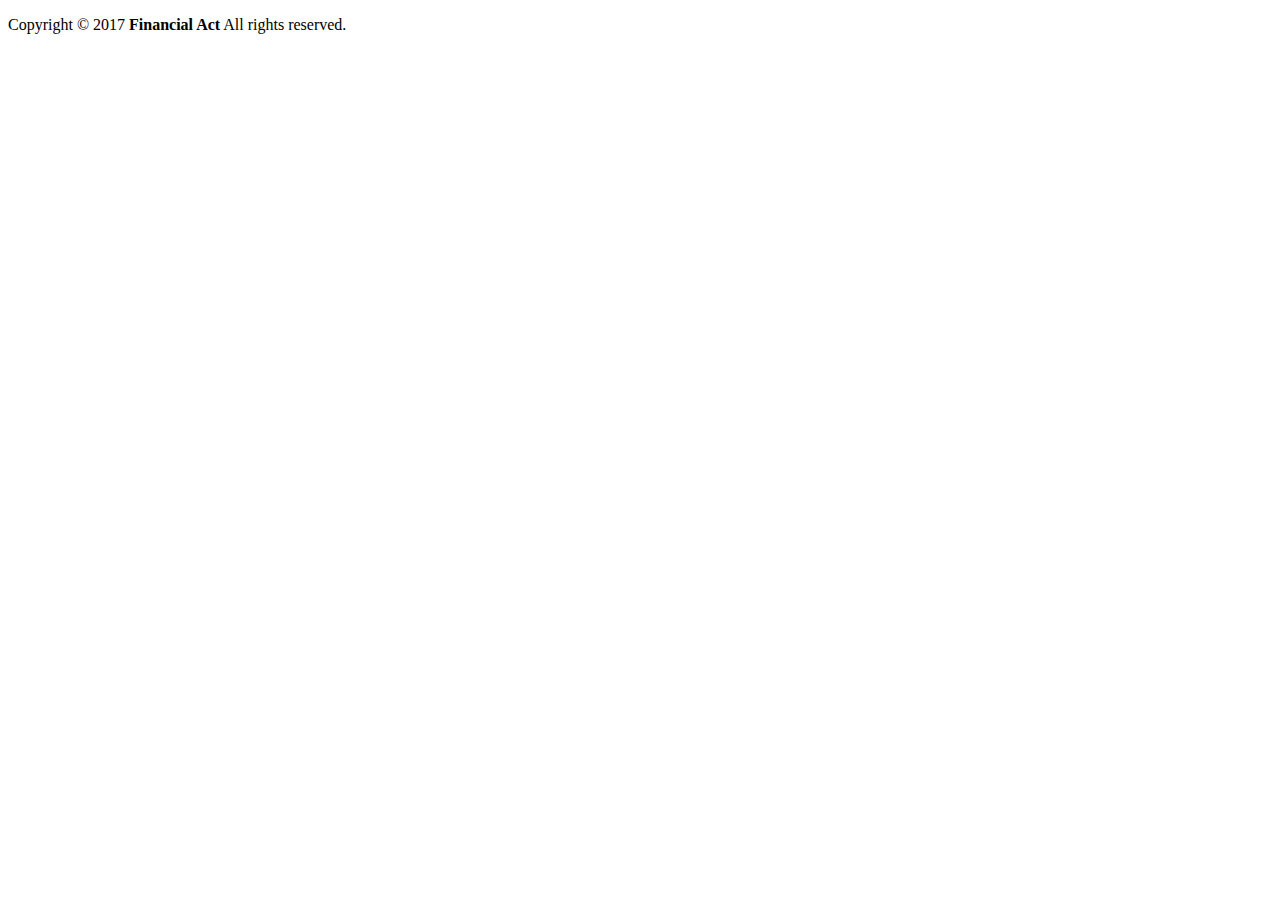
<file: src/main/resources/templates/fragments/footer.html>
<!DOCTYPE html>

<html xmlns:th="http://www.thymeleaf.org" xmlns:sec="http://www.thymeleaf.org/thymeleaf-extras-springsecurity3">
<head>
	<!-- === HEAD SETTINGS === -->
		<!-- Page content type & character set -->
	    <meta http-equiv="Content-Type" content="text/html; charset=UTF-8"/>
</head>
<body>
	<footer class="footer" th:fragment="footer">
		<div class="container">
			<p class="text-muted">
				Copyright &copy; 2017 <strong>Financial Act</strong> All rights reserved.
			</p>
		</div>
    </footer>
</body>
</html>
</file>
